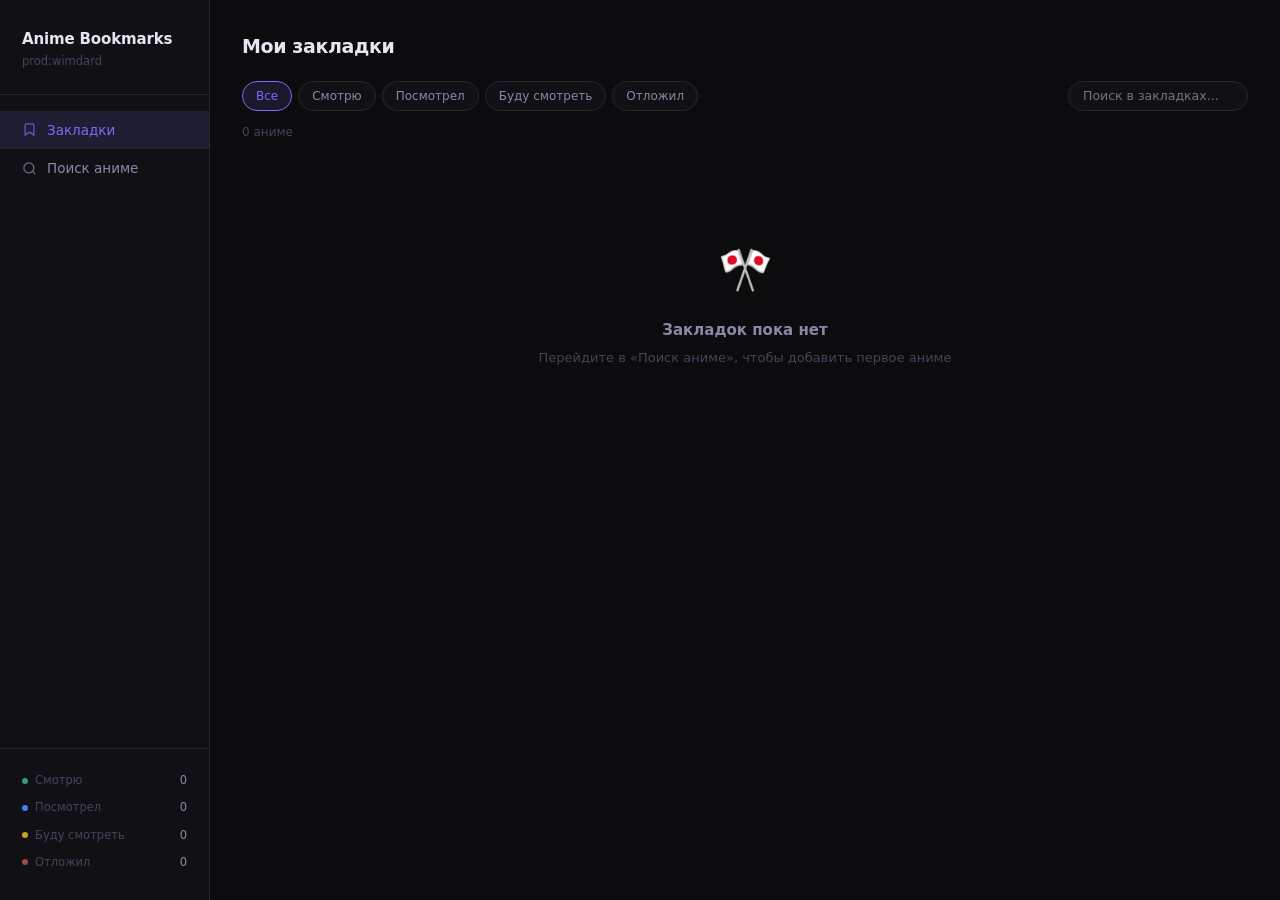
<file: index.html>
<!DOCTYPE html>
<html lang="ru">
<head>
  <meta charset="UTF-8" />
  <meta name="viewport" content="width=device-width, initial-scale=1.0" />
  <title>Anime Bookmarks</title>
  <link rel="stylesheet" href="./styles.css" />
</head>
<body>

<div class="layout">

  <!-- ── Sidebar ───────────────────────────────────────── -->
  <aside class="sidebar">
    <div class="sidebar-logo">
      <h1> Anime Bookmarks</h1>
      <span>prod:wimdard</span>
    </div>

    <button class="nav-btn" data-page="bookmarks" onclick="switchPage('bookmarks')">
      <svg viewBox="0 0 24 24" fill="none" stroke="currentColor" stroke-width="2">
        <path d="M19 21l-7-5-7 5V5a2 2 0 0 1 2-2h10a2 2 0 0 1 2 2z"/>
      </svg>
      Закладки
    </button>

    <button class="nav-btn" data-page="search" onclick="switchPage('search')">
      <svg viewBox="0 0 24 24" fill="none" stroke="currentColor" stroke-width="2">
        <circle cx="11" cy="11" r="8"/>
        <path d="M21 21l-4.35-4.35"/>
      </svg>
      Поиск аниме
    </button>

    <div class="sidebar-stats" id="sidebar-stats">
      <div class="stat-row">
        <span class="stat-label"><span class="dot" style="background:var(--watching)"></span>Смотрю</span>
        <span class="stat-count" id="stat-watching">0</span>
      </div>
      <div class="stat-row">
        <span class="stat-label"><span class="dot" style="background:var(--completed)"></span>Посмотрел</span>
        <span class="stat-count" id="stat-completed">0</span>
      </div>
      <div class="stat-row">
        <span class="stat-label"><span class="dot" style="background:var(--plan)"></span>Буду смотреть</span>
        <span class="stat-count" id="stat-plan">0</span>
      </div>
      <div class="stat-row">
        <span class="stat-label"><span class="dot" style="background:var(--hold)"></span>Отложил</span>
        <span class="stat-count" id="stat-hold">0</span>
      </div>
    </div>
  </aside>

  <!-- ── Main ──────────────────────────────────────────── -->
  <main class="main">

    <!-- ── Bookmarks page ──────────────────────────────── -->
    <section class="page active" id="page-bookmarks">
      <h2 class="page-title">Мои закладки</h2>

      <!-- Status filter tabs -->
      <div class="chips" id="status-chips">
        <button class="chip active" data-status="all" onclick="filterStatus('all')">Все</button>
        <button class="chip" data-status="watching"  onclick="filterStatus('watching')">Смотрю</button>
        <button class="chip" data-status="completed" onclick="filterStatus('completed')">Посмотрел</button>
        <button class="chip" data-status="plan"      onclick="filterStatus('plan')">Буду смотреть</button>
        <button class="chip" data-status="hold"      onclick="filterStatus('hold')">Отложил</button>

        <div style="margin-left:auto">
          <input
            id="bm-search"
            type="text"
            placeholder="Поиск в закладках..."
            oninput="renderBookmarks()"
            style="background:var(--bg2);border:1px solid var(--border);border-radius:20px;padding:5px 14px;font-size:12.5px;outline:none;width:180px;color:var(--text);transition:border-color .15s"
            onfocus="this.style.borderColor='var(--accent)'"
            onblur="this.style.borderColor='var(--border)'"
          />
        </div>
      </div>

      <!-- Genre filter (filled dynamically) -->
      <div class="chips" id="bm-genre-chips" style="display:none">
        <span class="chips-label">Жанр:</span>
      </div>

      <div class="results-label" id="bm-count"></div>
      <div class="grid" id="bm-grid"></div>
    </section>

    <!-- ── Search page ─────────────────────────────────── -->
    <section class="page" id="page-search">
      <h2 class="page-title">Поиск аниме</h2>

      <div class="search-wrap">
        <input
          id="search-input"
          class="search-input"
          type="text"
          placeholder="Введите название аниме..."
          oninput="onSearchInput()"
        />
        <button class="search-clear" id="search-clear" onclick="clearSearch()">×</button>
      </div>

      <!-- Genre chips -->
      <div class="chips">
        <span class="chips-label">Жанр:</span>
        <button class="chip" data-gid="1"  onclick="toggleGenre(1,  'Action')">Action</button>
        <button class="chip" data-gid="2"  onclick="toggleGenre(2,  'Adventure')">Adventure</button>
        <button class="chip" data-gid="4"  onclick="toggleGenre(4,  'Comedy')">Comedy</button>
        <button class="chip" data-gid="8"  onclick="toggleGenre(8,  'Drama')">Drama</button>
        <button class="chip" data-gid="10" onclick="toggleGenre(10, 'Fantasy')">Fantasy</button>
        <button class="chip" data-gid="14" onclick="toggleGenre(14, 'Horror')">Horror</button>
        <button class="chip" data-gid="22" onclick="toggleGenre(22, 'Romance')">Romance</button>
        <button class="chip" data-gid="24" onclick="toggleGenre(24, 'Sci-Fi')">Sci-Fi</button>
        <button class="chip" data-gid="36" onclick="toggleGenre(36, 'Slice of Life')">Slice of Life</button>
        <button class="chip" data-gid="37" onclick="toggleGenre(37, 'Supernatural')">Supernatural</button>
        <button class="chip" data-gid="7"  onclick="toggleGenre(7,  'Mystery')">Mystery</button>
        <button class="chip" data-gid="40" onclick="toggleGenre(40, 'Psychological')">Psychological</button>
      </div>

      <div class="results-label" id="search-label">Топ аниме</div>
      <div class="grid" id="search-grid"></div>

      <div class="load-more" id="load-more-wrap" style="display:none">
        <button class="btn-more" onclick="loadMore()">Загрузить ещё</button>
      </div>
    </section>

  </main>
</div>

<!-- Toast container -->
<div class="toast-wrap" id="toast-wrap"></div>

<!-- ── Script ──────────────────────────────────────────────── -->
<script>
/* ═══════════════════════════════════════════
   STATE
═══════════════════════════════════════════ */
const DB_KEY = 'anime_bookmarks_v1';

let bookmarks = {};        // { [mal_id]: { ...anime, status } }
let currentPage = 'bookmarks';

// Search state
let searchQuery   = '';
let activeGenreId = null;
let activeGenreName = '';
let searchPage    = 1;
let searchHasMore = false;
let searchDebounce = null;

// Bookmarks filter
let bmStatus = 'all';
let bmGenre  = '';

/* ═══════════════════════════════════════════
   DB (localStorage)
═══════════════════════════════════════════ */
function loadDB() {
  try {
    bookmarks = JSON.parse(localStorage.getItem(DB_KEY)) || {};
  } catch {
    bookmarks = {};
  }
}

function saveDB() {
  localStorage.setItem(DB_KEY, JSON.stringify(bookmarks));
  updateStats();
}

/* ═══════════════════════════════════════════
   STATS
═══════════════════════════════════════════ */
function updateStats() {
  const counts = { watching: 0, completed: 0, plan: 0, hold: 0 };
  Object.values(bookmarks).forEach(b => {
    if (counts[b.status] !== undefined) counts[b.status]++;
  });
  document.getElementById('stat-watching').textContent  = counts.watching;
  document.getElementById('stat-completed').textContent = counts.completed;
  document.getElementById('stat-plan').textContent      = counts.plan;
  document.getElementById('stat-hold').textContent      = counts.hold;
}

/* ═══════════════════════════════════════════
   PAGE ROUTING
═══════════════════════════════════════════ */
function switchPage(page) {
  currentPage = page;
  document.querySelectorAll('.page').forEach(el => el.classList.remove('active'));
  document.getElementById('page-' + page).classList.add('active');

  document.querySelectorAll('.nav-btn').forEach(btn => {
    btn.classList.toggle('active', btn.dataset.page === page);
  });

  if (page === 'bookmarks') renderBookmarks();
  if (page === 'search')    { if (!document.getElementById('search-grid').children.length) fetchSearch(true); }
}

/* ═══════════════════════════════════════════
   JIKAN API
═══════════════════════════════════════════ */
const JIKAN = 'https://api.jikan.moe/v4';

async function jikanFetch(url) {
  const res = await fetch(url);
  if (!res.ok) throw new Error('API error');
  return res.json();
}

function normalizeAnime(a) {
  return {
    mal_id:  a.mal_id,
    title:   a.title,
    title_jp: a.title_japanese || '',
    image:   a.images?.jpg?.large_image_url || a.images?.jpg?.image_url || '',
    synopsis: a.synopsis || '',
    score:   a.score,
    episodes: a.episodes,
    year:    a.year || a.aired?.prop?.from?.year || null,
    genres:  (a.genres || []).map(g => g.name),
  };
}

async function fetchSearch(reset = false) {
  if (reset) {
    searchPage = 1;
    document.getElementById('search-grid').innerHTML = '<div class="loader">Загрузка...</div>';
  }

  let url;
  if (searchQuery.trim()) {
    url = `${JIKAN}/anime?q=${encodeURIComponent(searchQuery)}&page=${searchPage}&limit=20&sfw`;
    document.getElementById('search-label').textContent = `Результаты для «${searchQuery}»`;
  } else if (activeGenreId) {
    url = `${JIKAN}/anime?genres=${activeGenreId}&page=${searchPage}&limit=20&order_by=score&sort=desc`;
    document.getElementById('search-label').textContent = `Жанр: ${activeGenreName}`;
  } else {
    url = `${JIKAN}/top/anime?page=${searchPage}&limit=20`;
    document.getElementById('search-label').textContent = 'Топ аниме';
  }

  try {
    const data = await jikanFetch(url);
    const items = (data.data || []).map(normalizeAnime);
    searchHasMore = data.pagination?.has_next_page || false;

    if (reset) {
      document.getElementById('search-grid').innerHTML = '';
    }

    renderSearchResults(items);
    document.getElementById('load-more-wrap').style.display = searchHasMore ? 'flex' : 'none';
  } catch (err) {
    document.getElementById('search-grid').innerHTML = '<div class="empty"><div class="empty-icon">⚠️</div><h3>Ошибка загрузки</h3><p>Проверьте интернет-соединение</p></div>';
  }
}

function loadMore() {
  searchPage++;
  fetchSearch(false);
}

/* ═══════════════════════════════════════════
   SEARCH CONTROLS
═══════════════════════════════════════════ */
function onSearchInput() {
  const val = document.getElementById('search-input').value;
  searchQuery = val;
  document.getElementById('search-clear').classList.toggle('visible', !!val);

  // Clear genre when typing
  if (val && activeGenreId) {
    activeGenreId = null;
    document.querySelectorAll('.chip[data-gid]').forEach(c => c.classList.remove('active'));
  }

  clearTimeout(searchDebounce);
  searchDebounce = setTimeout(() => fetchSearch(true), 420);
}

function clearSearch() {
  searchQuery = '';
  document.getElementById('search-input').value = '';
  document.getElementById('search-clear').classList.remove('visible');
  fetchSearch(true);
}

function toggleGenre(id, name) {
  if (activeGenreId === id) {
    activeGenreId = null;
    activeGenreName = '';
    document.querySelector(`.chip[data-gid="${id}"]`).classList.remove('active');
  } else {
    if (activeGenreId) {
      document.querySelector(`.chip[data-gid="${activeGenreId}"]`)?.classList.remove('active');
    }
    activeGenreId = id;
    activeGenreName = name;
    document.querySelector(`.chip[data-gid="${id}"]`).classList.add('active');
    searchQuery = '';
    document.getElementById('search-input').value = '';
    document.getElementById('search-clear').classList.remove('visible');
  }
  fetchSearch(true);
}

/* ═══════════════════════════════════════════
   RENDER: SEARCH RESULTS
═══════════════════════════════════════════ */
function renderSearchResults(items) {
  const grid = document.getElementById('search-grid');

  if (items.length === 0 && searchPage === 1) {
    grid.innerHTML = '<div class="empty"><div class="empty-icon">🔍</div><h3>Ничего не найдено</h3></div>';
    return;
  }

  items.forEach(anime => {
    const bm = bookmarks[anime.mal_id];
    grid.appendChild(buildCard(anime, bm?.status || null, 'search'));
  });
}

/* ═══════════════════════════════════════════
   RENDER: BOOKMARKS PAGE
═══════════════════════════════════════════ */
function renderBookmarks() {
  const query = document.getElementById('bm-search').value.toLowerCase().trim();
  let items = Object.values(bookmarks);

  if (bmStatus !== 'all') items = items.filter(b => b.status === bmStatus);
  if (bmGenre)            items = items.filter(b => b.genres?.includes(bmGenre));
  if (query)              items = items.filter(b => b.title?.toLowerCase().includes(query) || b.title_jp?.toLowerCase().includes(query));

  // Sort by added (newest first — object key insertion order)
  items = items.reverse();

  const grid = document.getElementById('bm-grid');
  grid.innerHTML = '';

  document.getElementById('bm-count').textContent = items.length + ' аниме';

  if (items.length === 0) {
    grid.innerHTML = `
      <div class="empty" style="grid-column:1/-1">
        <div class="empty-icon">🎌</div>
        <h3>Закладок пока нет</h3>
        <p>${bmStatus !== 'all' || query || bmGenre ? 'Ничего не найдено по фильтрам' : 'Перейдите в «Поиск аниме», чтобы добавить первое аниме'}</p>
      </div>`;
    return;
  }

  items.forEach(anime => {
    grid.appendChild(buildCard(anime, anime.status, 'bookmarks'));
  });

  // Update genre chips from bookmarks
  updateBmGenreChips();
}

function updateBmGenreChips() {
  const allGenres = new Set();
  Object.values(bookmarks).forEach(b => (b.genres || []).forEach(g => allGenres.add(g)));

  const wrap = document.getElementById('bm-genre-chips');
  if (!allGenres.size) { wrap.style.display = 'none'; return; }
  wrap.style.display = 'flex';

  // Clear old chips (keep label)
  wrap.querySelectorAll('.chip').forEach(c => c.remove());

  [...allGenres].sort().forEach(g => {
    const btn = document.createElement('button');
    btn.className = 'chip' + (bmGenre === g ? ' active' : '');
    btn.textContent = g;
    btn.onclick = () => {
      bmGenre = bmGenre === g ? '' : g;
      renderBookmarks();
    };
    wrap.appendChild(btn);
  });
}

function filterStatus(status) {
  bmStatus = status;
  document.querySelectorAll('#status-chips .chip').forEach(c => {
    c.classList.toggle('active', c.dataset.status === status);
  });
  renderBookmarks();
}

/* ═══════════════════════════════════════════
   CARD BUILDER
═══════════════════════════════════════════ */
function buildCard(anime, status, context) {
  const card = document.createElement('div');
  card.className = 'card';
  card.dataset.malId = anime.mal_id;

  // Image
  if (anime.image) {
    const img = document.createElement('img');
    img.className = 'card-img';
    img.src = anime.image;
    img.alt = anime.title;
    img.loading = 'lazy';
    card.appendChild(img);
  } else {
    const ph = document.createElement('div');
    ph.className = 'card-img-ph';
    ph.textContent = '🎌';
    card.appendChild(ph);
  }

  // Body
  const body = document.createElement('div');
  body.className = 'card-body';

  const title = document.createElement('div');
  title.className = 'card-title';
  title.textContent = anime.title;
  body.appendChild(title);

  const meta = document.createElement('div');
  meta.className = 'card-meta';
  if (anime.score) {
    const score = document.createElement('span');
    score.className = 'card-score';
    score.textContent = '★ ' + anime.score;
    meta.appendChild(score);
  }
  if (anime.episodes) {
    const ep = document.createElement('span');
    ep.className = 'card-ep';
    ep.textContent = anime.episodes + ' эп.';
    meta.appendChild(ep);
  }
  if (anime.year) {
    const yr = document.createElement('span');
    yr.className = 'card-ep';
    yr.textContent = anime.year;
    meta.appendChild(yr);
  }
  body.appendChild(meta);

  if (anime.genres?.length) {
    const tags = document.createElement('div');
    tags.className = 'card-genres';
    anime.genres.slice(0, 3).forEach(g => {
      const tag = document.createElement('span');
      tag.className = 'genre-tag';
      tag.textContent = g;
      tags.appendChild(tag);
    });
    body.appendChild(tags);
  }

  card.appendChild(body);

  // Footer
  const footer = document.createElement('div');
  footer.className = 'card-footer';
  footer.appendChild(buildFooter(anime, status, context, footer));
  card.appendChild(footer);

  return card;
}

function buildFooter(anime, status, context, footerEl) {
  const frag = document.createDocumentFragment();

  if (!status) {
    // Not bookmarked → Add button
    const btn = document.createElement('button');
    btn.className = 'btn-add';
    btn.textContent = '+ Добавить';
    btn.onclick = () => {
      addBookmark(anime, 'plan');
      // Rebuild footer in place
      footerEl.innerHTML = '';
      footerEl.appendChild(buildFooter(anime, 'plan', context, footerEl));
      toast('Добавлено в «Буду смотреть»');
    };
    frag.appendChild(btn);
  } else {
    // Bookmarked → select + remove
    const sel = document.createElement('select');
    sel.className = 'status-select';
    sel.dataset.status = status;

    [
      ['watching',  'Смотрю'],
      ['completed', 'Посмотрел'],
      ['plan',      'Буду смотреть'],
      ['hold',      'Отложил'],
    ].forEach(([val, label]) => {
      const opt = document.createElement('option');
      opt.value = val;
      opt.textContent = label;
      if (val === status) opt.selected = true;
      sel.appendChild(opt);
    });

    sel.onchange = () => {
      setStatus(anime.mal_id, sel.value);
      sel.dataset.status = sel.value;
      toast('Статус обновлён');
      if (context === 'bookmarks') renderBookmarks();
    };

    const btnDel = document.createElement('button');
    btnDel.className = 'btn-remove';
    btnDel.textContent = '×';
    btnDel.title = 'Удалить';
    btnDel.onclick = () => {
      removeBookmark(anime.mal_id);
      footerEl.innerHTML = '';
      footerEl.appendChild(buildFooter(anime, null, context, footerEl));
      toast('Удалено из закладок');
      if (context === 'bookmarks') renderBookmarks();
    };

    frag.appendChild(sel);
    frag.appendChild(btnDel);
  }

  return frag;
}

/* ═══════════════════════════════════════════
   BOOKMARK CRUD
═══════════════════════════════════════════ */
function addBookmark(anime, status) {
  bookmarks[anime.mal_id] = { ...anime, status };
  saveDB();
}

function setStatus(malId, status) {
  if (bookmarks[malId]) {
    bookmarks[malId].status = status;
    saveDB();
  }
}

function removeBookmark(malId) {
  delete bookmarks[malId];
  saveDB();
}

/* ═══════════════════════════════════════════
   TOAST
═══════════════════════════════════════════ */
function toast(msg) {
  const wrap = document.getElementById('toast-wrap');
  const el = document.createElement('div');
  el.className = 'toast';
  el.textContent = msg;
  wrap.appendChild(el);
  setTimeout(() => el.remove(), 2400);
}

/* ═══════════════════════════════════════════
   INIT
═══════════════════════════════════════════ */
loadDB();
updateStats();
renderBookmarks();
switchPage('bookmarks');

// Kick off search page preload in background
setTimeout(() => fetchSearch(true), 200);
</script>
</body>
</html>
</file>
<file: styles.css>
/* ─── Reset ─────────────────────────────────────────────── */
*, *::before, *::after {
  box-sizing: border-box;
  margin: 0;
  padding: 0;
}

/* ─── Tokens ─────────────────────────────────────────────── */
:root {
  --bg:        #0c0c0f;
  --bg2:       #111115;
  --bg3:       #18181e;
  --bg4:       #202028;
  --border:    #26262f;
  --border2:   #32323e;
  --text:      #e6e6f0;
  --text2:     #8888a8;
  --text3:     #44445a;

  --accent:    #7c6af7;
  --accent-h:  #9580ff;
  --accent-d:  rgba(124,106,247,.13);

  --watching:  #3a9c6e;
  --completed: #4a7cf7;
  --plan:      #c4a030;
  --hold:      #9c4a4a;

  --r:  8px;
  --rs: 5px;
}

/* ─── Base ───────────────────────────────────────────────── */
html { font-size: 15px; }

body {
  background: var(--bg);
  color: var(--text);
  font-family: 'Inter', system-ui, -apple-system, sans-serif;
  line-height: 1.5;
  min-height: 100vh;
  -webkit-font-smoothing: antialiased;
}

button  { cursor: pointer; border: none; background: none; font: inherit; color: inherit; }
input, select { font: inherit; color: inherit; }
a { color: inherit; text-decoration: none; }

::-webkit-scrollbar       { width: 4px; }
::-webkit-scrollbar-track { background: var(--bg); }
::-webkit-scrollbar-thumb { background: var(--border2); border-radius: 2px; }

::selection { background: var(--accent-d); color: var(--accent-h); }

/* ─── Layout ─────────────────────────────────────────────── */
.layout {
  display: flex;
  min-height: 100vh;
}

/* ─── Sidebar ────────────────────────────────────────────── */
.sidebar {
  width: 210px;
  flex-shrink: 0;
  background: var(--bg2);
  border-right: 1px solid var(--border);
  display: flex;
  flex-direction: column;
  padding: 28px 0 24px;
  position: sticky;
  top: 0;
  height: 100vh;
  overflow-y: auto;
}

.sidebar-logo {
  padding: 0 22px 24px;
  border-bottom: 1px solid var(--border);
  margin-bottom: 16px;
}

.sidebar-logo h1 {
  font-size: 15px;
  font-weight: 700;
  letter-spacing: -0.01em;
}

.sidebar-logo span {
  font-size: 11.5px;
  color: var(--text3);
  display: block;
  margin-top: 2px;
}

/* Nav buttons */
.nav-btn {
  display: flex;
  align-items: center;
  gap: 10px;
  width: 100%;
  text-align: left;
  padding: 9px 22px;
  font-size: 13.5px;
  color: var(--text2);
  border-radius: 0;
  transition: color .12s, background .12s;
}
.nav-btn:hover {
  color: var(--text);
  background: var(--bg3);
}
.nav-btn.active {
  color: var(--accent);
  background: var(--accent-d);
}
.nav-btn svg {
  width: 15px;
  height: 15px;
  flex-shrink: 0;
  opacity: .8;
}

/* Stats block */
.sidebar-stats {
  margin-top: auto;
  padding: 18px 22px 0;
  border-top: 1px solid var(--border);
}

.stat-row {
  display: flex;
  justify-content: space-between;
  align-items: center;
  padding: 5px 0;
}

.stat-label {
  display: flex;
  align-items: center;
  gap: 7px;
  font-size: 11.5px;
  color: var(--text3);
}

.dot {
  width: 6px;
  height: 6px;
  border-radius: 50%;
  flex-shrink: 0;
}

.stat-count {
  font-size: 11.5px;
  color: var(--text2);
  font-variant-numeric: tabular-nums;
}

/* ─── Main content ───────────────────────────────────────── */
.main {
  flex: 1;
  min-width: 0;
  overflow-y: auto;
}

.page {
  padding: 32px 32px 48px;
  max-width: 1160px;
  display: none;
}

.page.active { display: block; }

.page-title {
  font-size: 19px;
  font-weight: 700;
  letter-spacing: -0.02em;
  margin-bottom: 20px;
}

/* ─── Search bar ─────────────────────────────────────────── */
.search-wrap {
  position: relative;
  margin-bottom: 14px;
}

.search-input {
  width: 100%;
  background: var(--bg2);
  border: 1px solid var(--border);
  border-radius: var(--r);
  padding: 10px 40px 10px 14px;
  font-size: 14px;
  color: var(--text);
  outline: none;
  transition: border-color .15s;
}

.search-input::placeholder { color: var(--text3); }
.search-input:focus { border-color: var(--accent); }

.search-clear {
  position: absolute;
  right: 12px;
  top: 50%;
  transform: translateY(-50%);
  font-size: 20px;
  line-height: 1;
  color: var(--text3);
  display: none;
}

.search-clear:hover { color: var(--text2); }
.search-clear.visible { display: block; }

/* ─── Chips (genre / status filter) ─────────────────────── */
.chips {
  display: flex;
  flex-wrap: wrap;
  gap: 6px;
  margin-bottom: 12px;
  align-items: center;
}

.chips-label {
  font-size: 11.5px;
  color: var(--text3);
  margin-right: 4px;
}

.chip {
  font-size: 12px;
  padding: 5px 13px;
  border-radius: 20px;
  border: 1px solid var(--border);
  background: var(--bg2);
  color: var(--text2);
  transition: all .12s;
}

.chip:hover {
  border-color: var(--border2);
  color: var(--text);
}

.chip.active {
  background: var(--accent-d);
  border-color: var(--accent);
  color: var(--accent);
}

/* Status chips with colours */
.chip[data-status="watching"].active   { background: rgba(58,156,110,.12); border-color: var(--watching);  color: var(--watching); }
.chip[data-status="completed"].active  { background: rgba(74,124,247,.12); border-color: var(--completed); color: var(--completed); }
.chip[data-status="plan"].active       { background: rgba(196,160,48,.12); border-color: var(--plan);      color: var(--plan); }
.chip[data-status="hold"].active       { background: rgba(156,74,74,.12);  border-color: var(--hold);      color: var(--hold); }

/* ─── Grid ───────────────────────────────────────────────── */
.grid {
  display: grid;
  grid-template-columns: repeat(auto-fill, minmax(158px, 1fr));
  gap: 16px;
  margin-top: 16px;
}

/* ─── Anime Card ─────────────────────────────────────────── */
.card {
  background: var(--bg2);
  border: 1px solid var(--border);
  border-radius: var(--r);
  overflow: hidden;
  display: flex;
  flex-direction: column;
  transition: border-color .15s, transform .15s;
}

.card:hover {
  border-color: var(--border2);
  transform: translateY(-2px);
}

.card-img {
  width: 100%;
  aspect-ratio: 2/3;
  object-fit: cover;
  display: block;
  background: var(--bg3);
}

.card-img-ph {
  width: 100%;
  aspect-ratio: 2/3;
  background: var(--bg3);
  display: flex;
  align-items: center;
  justify-content: center;
  font-size: 34px;
  color: var(--text3);
}

.card-body {
  padding: 11px;
  flex: 1;
  display: flex;
  flex-direction: column;
  gap: 6px;
}

.card-title {
  font-size: 12.5px;
  font-weight: 600;
  line-height: 1.35;
  display: -webkit-box;
  -webkit-line-clamp: 2;
  -webkit-box-orient: vertical;
  overflow: hidden;
}

.card-meta {
  display: flex;
  align-items: center;
  gap: 7px;
  flex-wrap: wrap;
}

.card-score {
  font-size: 11.5px;
  color: #d4a040;
  font-weight: 600;
}

.card-ep {
  font-size: 11px;
  color: var(--text3);
}

.card-genres {
  display: flex;
  flex-wrap: wrap;
  gap: 4px;
}

.genre-tag {
  font-size: 10.5px;
  padding: 2px 7px;
  background: var(--bg3);
  border: 1px solid var(--border);
  border-radius: 20px;
  color: var(--text3);
}

.card-footer {
  padding: 9px 11px;
  border-top: 1px solid var(--border);
  display: flex;
  gap: 6px;
}

/* Add button */
.btn-add {
  flex: 1;
  padding: 7px 10px;
  background: var(--accent-d);
  color: var(--accent);
  border: 1px solid var(--accent);
  border-radius: var(--rs);
  font-size: 12px;
  font-weight: 500;
  transition: background .15s, color .15s;
}

.btn-add:hover {
  background: var(--accent);
  color: #fff;
}

/* Status select */
.status-select {
  flex: 1;
  background: var(--bg3);
  border: 1px solid var(--border2);
  border-radius: var(--rs);
  padding: 6px 26px 6px 9px;
  font-size: 11.5px;
  color: var(--text2);
  cursor: pointer;
  appearance: none;
  -webkit-appearance: none;
  background-image: url("data:image/svg+xml,%3Csvg xmlns='http://www.w3.org/2000/svg' width='12' height='12' viewBox='0 0 24 24' fill='none' stroke='%2388889a' stroke-width='2'%3E%3Cpath d='M6 9l6 6 6-6'/%3E%3C/svg%3E");
  background-repeat: no-repeat;
  background-position: right 8px center;
  transition: border-color .15s;
  outline: none;
}

.status-select:focus { border-color: var(--accent); }

.status-select[data-status="watching"]  { border-color: var(--watching);  color: var(--watching); }
.status-select[data-status="completed"] { border-color: var(--completed); color: var(--completed); }
.status-select[data-status="plan"]      { border-color: var(--plan);      color: var(--plan); }
.status-select[data-status="hold"]      { border-color: var(--hold);      color: var(--hold); }

/* Remove button */
.btn-remove {
  padding: 6px 9px;
  background: var(--bg3);
  border: 1px solid var(--border);
  border-radius: var(--rs);
  font-size: 18px;
  color: var(--text3);
  line-height: 1;
  transition: all .12s;
}

.btn-remove:hover {
  background: rgba(156,74,74,.15);
  border-color: var(--hold);
  color: var(--hold);
}

/* ─── Empty state ────────────────────────────────────────── */
.empty {
  padding: 80px 20px;
  text-align: center;
  color: var(--text3);
}

.empty-icon { font-size: 44px; margin-bottom: 16px; }

.empty h3 {
  font-size: 15px;
  font-weight: 600;
  color: var(--text2);
  margin-bottom: 6px;
}

.empty p { font-size: 13px; line-height: 1.6; }

/* ─── Loader ─────────────────────────────────────────────── */
.loader {
  padding: 60px 20px;
  text-align: center;
  font-size: 13px;
  color: var(--text3);
}

/* ─── Load more ──────────────────────────────────────────── */
.load-more {
  display: flex;
  justify-content: center;
  margin-top: 28px;
}

.btn-more {
  padding: 10px 28px;
  background: var(--bg2);
  border: 1px solid var(--border);
  border-radius: var(--r);
  font-size: 13px;
  color: var(--text2);
  transition: all .15s;
}

.btn-more:hover {
  border-color: var(--accent);
  color: var(--accent);
}

/* ─── Results label ──────────────────────────────────────── */
.results-label {
  font-size: 12px;
  color: var(--text3);
  margin-top: 4px;
}

/* ─── Toast ──────────────────────────────────────────────── */
.toast-wrap {
  position: fixed;
  bottom: 24px;
  right: 24px;
  display: flex;
  flex-direction: column;
  gap: 8px;
  z-index: 999;
  pointer-events: none;
}

.toast {
  background: var(--bg3);
  border: 1px solid var(--border2);
  border-radius: var(--r);
  padding: 10px 16px;
  font-size: 12.5px;
  color: var(--text);
  animation: toast-in .2s ease;
  pointer-events: auto;
}

@keyframes toast-in {
  from { opacity: 0; transform: translateY(8px); }
  to   { opacity: 1; transform: translateY(0); }
}

/* ─── Mobile ─────────────────────────────────────────────── */
@media (max-width: 640px) {
  .layout { flex-direction: column; }

  .sidebar {
    width: 100%;
    height: auto;
    position: sticky;
    top: 0;
    flex-direction: row;
    padding: 12px 16px;
    align-items: center;
    gap: 6px;
    z-index: 10;
    overflow-x: auto;
    overflow-y: hidden;
  }

  .sidebar-logo {
    padding: 0;
    border: none;
    margin: 0;
    flex-shrink: 0;
  }

  .sidebar-logo h1 { font-size: 14px; }
  .sidebar-logo span { display: none; }

  .sidebar-stats { display: none; }

  .nav-btn {
    padding: 7px 12px;
    border-radius: var(--rs);
    font-size: 12.5px;
    white-space: nowrap;
    flex-shrink: 0;
  }

  .page { padding: 20px 16px 48px; }

  .grid { grid-template-columns: repeat(auto-fill, minmax(140px, 1fr)); gap: 12px; }
}
</file>
